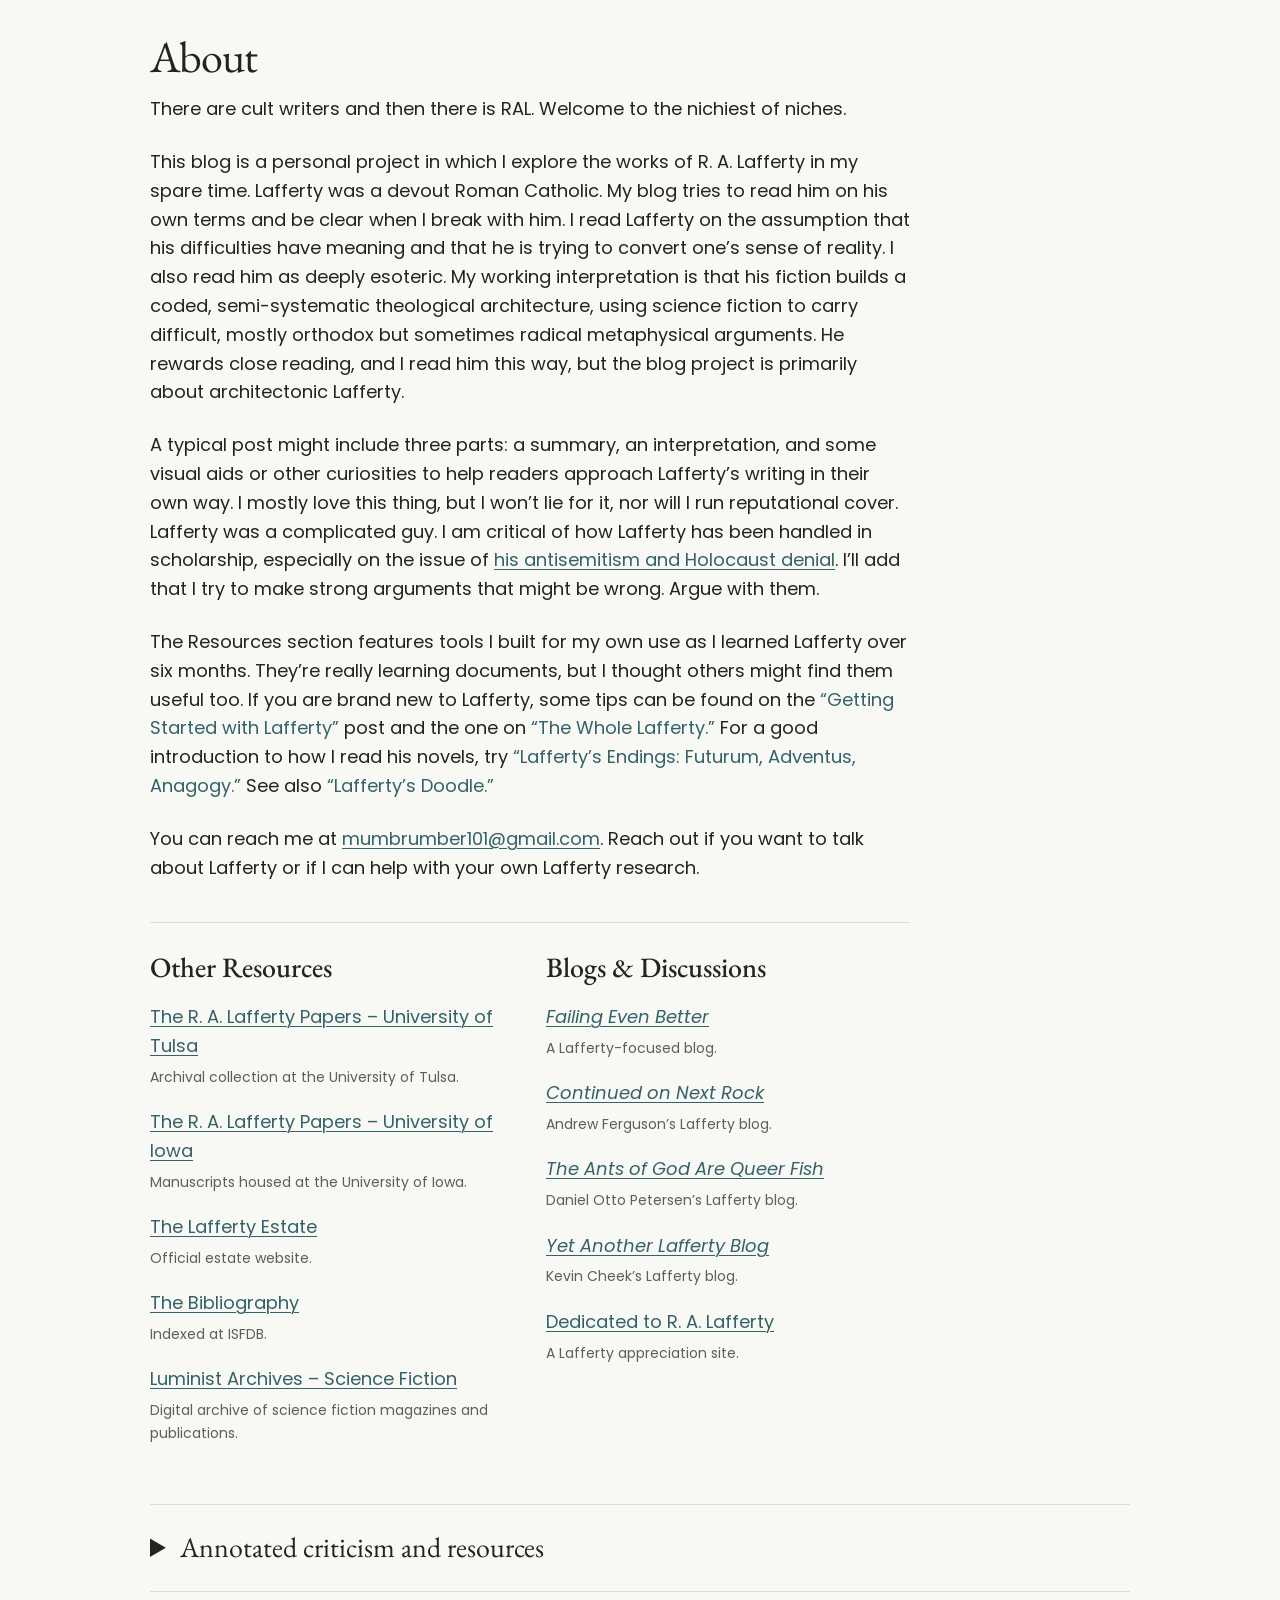
<file: about-flow.html>
<!doctype html>
<html lang="en"><head><meta charset="utf-8"><meta name="viewport" content="width=device-width,initial-scale=1"><title>About | Arrive at Easterwine</title>
<style>body{margin:32px;background:#F8F8F4;color:#20261F;font:18px/1.5 Georgia,serif}a{color:#356269}</style></head>
<body><p id="loading">Loading the About page…</p><noscript><p><a href="./" target="_top">Open the About page</a></p></noscript>
<script>
(async function(){
 try {
  var source=new URL('index.html',location.href);source.searchParams.set('flow','0522a1e0');
  var response=await fetch(source.href);if(!response.ok)throw Error('About page unavailable');
  var markup=await response.text();
  if(!/<script\b[^>]*src=["'][^"']*about-flow\.js/i.test(markup)){
   markup=markup.replace('</head>','<script src="about-flow.js?v=20261115" defer><'+'/script></head>');
  }
  document.open();document.write(markup);document.close();
 }catch(error){document.getElementById('loading').textContent='The About page could not load.';var a=document.createElement('a');a.href='./';a.target='_top';a.textContent='Open the About page';document.body.appendChild(a);}
})();
</script></body></html>
</file>
